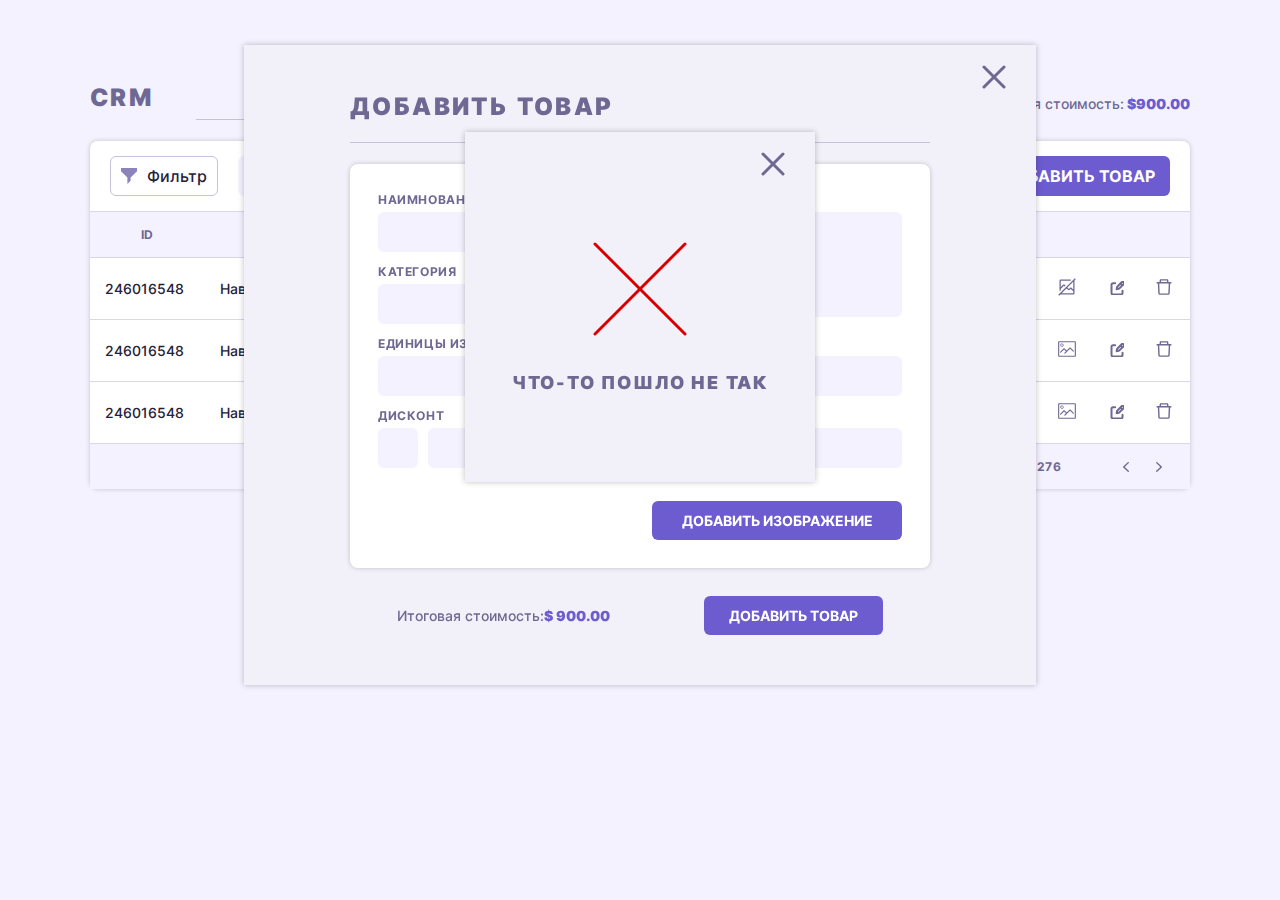
<file: index.html>
<!DOCTYPE html>
<html lang="en">

<head>
  <meta charset="UTF-8">
  <title>CRM</title>
  <link rel="stylesheet" href="css/crm.css">
  <link rel="stylesheet" href="css/style.css">
</head>

<body>
  <div class="content">
    <div class="crm__header">
      <h2>CRM</h2>
      <div class="total_price">
        <p>Итоговая стоимость:</p> <span>&nbsp;$900.00</span>
      </div>
    </div>
    <div class="modal__win-line"></div>
    <div class="crm__win">
      <div class="crm__comand">
        <div class="crm__comand-share">
          <button>
            <svg width="20" height="20" viewBox="0 0 20 20" fill="none" xmlns="http://www.w3.org/2000/svg">
              <path d="M12 12L20 4V0H0V4L8 12V20L12 16V12Z" fill="#8B83BA" />
            </svg>
            Фильтр
          </button>
          <div class="search">
            <svg width="20" height="20" viewBox="0 0 20 20" fill="none" xmlns="http://www.w3.org/2000/svg">
              <path
                d="M13.4097 14.8822C11.7399 16.1799 9.63851 16.7922 7.53338 16.5942C5.42824 16.3963 3.47766 15.403 2.07881 13.8166C0.679961 12.2303 -0.0619809 10.1701 0.00405863 8.05565C0.0700982 5.94118 0.939153 3.9314 2.43427 2.43552C3.92939 0.939633 5.93814 0.0701341 8.05152 0.00406071C10.1649 -0.0620127 12.224 0.680308 13.8096 2.07987C15.3951 3.47944 16.3879 5.43102 16.5857 7.53723C16.7836 9.64345 16.1717 11.7459 14.8745 13.4166L19.6936 18.2201C20.1016 18.6267 20.1022 19.2872 19.695 19.6946C19.2878 20.1021 18.6273 20.1017 18.2204 19.6939L13.4201 14.8822H13.4097ZM8.31916 14.5495C9.13773 14.5495 9.94829 14.3882 10.7045 14.0748C11.4608 13.7614 12.148 13.302 12.7268 12.7229C13.3056 12.1438 13.7647 11.4563 14.078 10.6996C14.3913 9.94298 14.5525 9.13201 14.5525 8.31302C14.5525 7.49403 14.3913 6.68306 14.078 5.92641C13.7647 5.16976 13.3056 4.48225 12.7268 3.90314C12.148 3.32402 11.4608 2.86465 10.7045 2.55123C9.94829 2.23782 9.13773 2.07651 8.31916 2.07651C6.66598 2.07651 5.08051 2.73356 3.91153 3.90314C2.74256 5.07271 2.08583 6.659 2.08583 8.31302C2.08583 9.96705 2.74256 11.5533 3.91153 12.7229C5.08051 13.8925 6.66598 14.5495 8.31916 14.5495Z"
                fill="#8B83BA" />
            </svg>
            <input class="info_search" type="text" name="search" placeholder="Поиск по наименованию и категории">
          </div>
        </div>
        <input class="crm__comand-btn" type="submit" value="Добавить товар">
      </div>
      <table>
        <thead>
          <tr>
            <th>ID</th>
            <th>наименование</th>
            <th>категория</th>
            <th>ед/изм</th>
            <th>количество</th>
            <th>цена</th>
            <th>итог</th>
            <th>&nbsp;</th>
            <th>&nbsp;</th>
            <th>&nbsp;</th>
          </tr>
        </thead>

        <tbody>
          <tr>
            <td>246016548</td>
            <td>Навигационная система Soundmax</td>
            <td>Техника для дома</td>
            <td class="count unit">шт</td>
            <td class="count">5</td>
            <td>$100</td>
            <td>$500</td>
            <td>
              <svg width="20" height="20" viewBox="0 0 20 20" fill="none" xmlns="http://www.w3.org/2000/svg">
                <path
                  d="M18.75 2.13375L17.8663 1.25L1.25 17.8663L2.13375 18.75L3.38375 17.5H16.25C16.5814 17.4995 16.899 17.3676 17.1333 17.1333C17.3676 16.899 17.4995 16.5814 17.5 16.25V3.38375L18.75 2.13375ZM16.25 16.25H4.63375L9.50437 11.3794L10.9913 12.8663C11.2257 13.1006 11.5435 13.2322 11.875 13.2322C12.2065 13.2322 12.5243 13.1006 12.7587 12.8663L13.75 11.875L16.25 14.3731V16.25ZM16.25 12.605L14.6337 10.9888C14.3993 10.7544 14.0815 10.6228 13.75 10.6228C13.4185 10.6228 13.1007 10.7544 12.8663 10.9888L11.875 11.98L10.3894 10.4944L16.25 4.63375V12.605Z"
                  fill="#6E6893" />
                <path
                  d="M3.75 13.75V11.875L6.875 8.75187L7.73313 9.61062L8.61812 8.72563L7.75875 7.86625C7.52434 7.63191 7.20646 7.50027 6.875 7.50027C6.54354 7.50027 6.22566 7.63191 5.99125 7.86625L3.75 10.1075V3.75H13.75V2.5H3.75C3.41858 2.50033 3.10083 2.63213 2.86648 2.86648C2.63213 3.10083 2.50033 3.41858 2.5 3.75V13.75H3.75Z"
                  fill="#6E6893" />
              </svg>
            </td>
            <td><svg width="14" height="15" viewBox="0 0 14 15" fill="none" xmlns="http://www.w3.org/2000/svg">
                <path
                  d="M10.6721 3.6456L12.2295 5.20223L10.6721 3.6456ZM11.6736 2.27426L7.46254 6.48534C7.24496 6.70262 7.09657 6.97945 7.03607 7.28093L6.64709 9.22801L8.59417 8.8383C8.89565 8.77801 9.17212 8.63021 9.38977 8.41256L13.6008 4.20149C13.7274 4.07495 13.8278 3.92472 13.8962 3.75938C13.9647 3.59404 14 3.41684 14 3.23788C14 3.05892 13.9647 2.88171 13.8962 2.71637C13.8278 2.55104 13.7274 2.40081 13.6008 2.27426C13.4743 2.14772 13.3241 2.04734 13.1587 1.97886C12.9934 1.91037 12.8162 1.87512 12.6372 1.87512C12.4583 1.87512 12.2811 1.91037 12.1157 1.97886C11.9504 2.04734 11.8002 2.14772 11.6736 2.27426V2.27426Z"
                  stroke="#6E6893" stroke-width="2" stroke-linecap="round" stroke-linejoin="round" />
                <path
                  d="M12.5295 10.6986V12.9045C12.5295 13.2945 12.3746 13.6686 12.0988 13.9444C11.823 14.2202 11.449 14.3751 11.0589 14.3751H2.9706C2.58058 14.3751 2.20652 14.2202 1.93073 13.9444C1.65494 13.6686 1.5 13.2945 1.5 12.9045V4.81618C1.5 4.42616 1.65494 4.0521 1.93073 3.77631C2.20652 3.50052 2.58058 3.34558 2.9706 3.34558H5.17651"
                  stroke="#6E6893" stroke-width="2" stroke-linecap="round" stroke-linejoin="round" />
              </svg>
            </td>
            <td>
              <svg width="16" height="16" viewBox="0 0 16 16" fill="none" xmlns="http://www.w3.org/2000/svg">
                <path
                  d="M5.03125 1.59375H4.875C4.96094 1.59375 5.03125 1.52344 5.03125 1.4375V1.59375H10.9688V1.4375C10.9688 1.52344 11.0391 1.59375 11.125 1.59375H10.9688V3H12.375V1.4375C12.375 0.748047 11.8145 0.1875 11.125 0.1875H4.875C4.18555 0.1875 3.625 0.748047 3.625 1.4375V3H5.03125V1.59375ZM14.875 3H1.125C0.779297 3 0.5 3.2793 0.5 3.625V4.25C0.5 4.33594 0.570312 4.40625 0.65625 4.40625H1.83594L2.31836 14.6211C2.34961 15.2871 2.90039 15.8125 3.56641 15.8125H12.4336C13.1016 15.8125 13.6504 15.2891 13.6816 14.6211L14.1641 4.40625H15.3438C15.4297 4.40625 15.5 4.33594 15.5 4.25V3.625C15.5 3.2793 15.2207 3 14.875 3ZM12.2832 14.4062H3.7168L3.24414 4.40625H12.7559L12.2832 14.4062Z"
                  fill="#6E6893" />
              </svg>
            </td>
          </tr>
          <tr>
            <td>246016548</td>
            <td>Навигационная система Soundmax</td>
            <td>Техника для дома</td>
            <td class="count unit">шт</td>
            <td class="count">5</td>
            <td>$100</td>
            <td>$500</td>
            <td>
              <svg width="20" height="20" viewBox="0 0 20 20" fill="none" xmlns="http://www.w3.org/2000/svg">
                <path
                  d="M17.7778 2.22223H2.22223C1.92754 2.22223 1.64493 2.33929 1.43655 2.54767C1.22818 2.75604 1.11111 3.03866 1.11111 3.33334V16.6667C1.11111 16.9614 1.22818 17.244 1.43655 17.4523C1.64493 17.6607 1.92754 17.7778 2.22223 17.7778H17.7778C18.0725 17.7778 18.3551 17.6607 18.5635 17.4523C18.7718 17.244 18.8889 16.9614 18.8889 16.6667V3.33334C18.8889 3.03866 18.7718 2.75604 18.5635 2.54767C18.3551 2.33929 18.0725 2.22223 17.7778 2.22223ZM2.22223 16.6667V3.33334H17.7778V16.6667H2.22223Z"
                  fill="#6E6893" />
                <path
                  d="M4.95555 7.77778C5.28518 7.77778 5.60741 7.68003 5.8815 7.49689C6.15558 7.31376 6.3692 7.05346 6.49535 6.74892C6.62149 6.44437 6.6545 6.10926 6.59019 5.78596C6.52588 5.46266 6.36715 5.16569 6.13406 4.9326C5.90097 4.69951 5.604 4.54078 5.2807 4.47647C4.9574 4.41216 4.62228 4.44516 4.31774 4.57131C4.0132 4.69746 3.7529 4.91108 3.56976 5.18516C3.38663 5.45924 3.28888 5.78147 3.28888 6.11111C3.28888 6.55314 3.46447 6.97706 3.77703 7.28962C4.0896 7.60218 4.51352 7.77778 4.95555 7.77778ZM4.95555 5.22222C5.13158 5.22112 5.30399 5.27232 5.45089 5.36932C5.5978 5.46632 5.71259 5.60476 5.78072 5.76708C5.84885 5.9294 5.86725 6.1083 5.83358 6.28109C5.79992 6.45389 5.7157 6.61279 5.59161 6.73766C5.46752 6.86253 5.30915 6.94774 5.13657 6.98249C4.96399 7.01724 4.78498 6.99997 4.62223 6.93285C4.45949 6.86574 4.32033 6.75182 4.22241 6.60552C4.12449 6.45923 4.07222 6.28715 4.07221 6.11111C4.07367 5.87729 4.1672 5.65345 4.33255 5.48811C4.49789 5.32277 4.72172 5.22923 4.95555 5.22778V5.22222Z"
                  fill="#6E6893" />
                <path
                  d="M12.6555 8.53889L9.65555 11.5389L7.43332 9.31666C7.32923 9.21319 7.18843 9.15511 7.04166 9.15511C6.89489 9.15511 6.75408 9.21319 6.64999 9.31666L3.28888 12.7222V14.2944L7.0611 10.5222L8.88888 12.3222L6.80555 14.4056H8.33332L13.0278 9.71111L16.6667 13.3333V11.7667L13.4389 8.53889C13.3348 8.43541 13.194 8.37733 13.0472 8.37733C12.9004 8.37733 12.7596 8.43541 12.6555 8.53889Z"
                  fill="#6E6893" />
              </svg>
            </td>
            <td>
              <svg width="14" height="15" viewBox="0 0 14 15" fill="none" xmlns="http://www.w3.org/2000/svg">
                <path
                  d="M10.6721 3.6456L12.2295 5.20223L10.6721 3.6456ZM11.6736 2.27426L7.46254 6.48534C7.24496 6.70262 7.09657 6.97945 7.03607 7.28093L6.64709 9.22801L8.59417 8.8383C8.89565 8.77801 9.17212 8.63021 9.38977 8.41256L13.6008 4.20149C13.7274 4.07495 13.8278 3.92472 13.8962 3.75938C13.9647 3.59404 14 3.41684 14 3.23788C14 3.05892 13.9647 2.88171 13.8962 2.71637C13.8278 2.55104 13.7274 2.40081 13.6008 2.27426C13.4743 2.14772 13.3241 2.04734 13.1587 1.97886C12.9934 1.91037 12.8162 1.87512 12.6372 1.87512C12.4583 1.87512 12.2811 1.91037 12.1157 1.97886C11.9504 2.04734 11.8002 2.14772 11.6736 2.27426V2.27426Z"
                  stroke="#6E6893" stroke-width="2" stroke-linecap="round" stroke-linejoin="round" />
                <path
                  d="M12.5295 10.6986V12.9045C12.5295 13.2945 12.3746 13.6686 12.0988 13.9444C11.823 14.2202 11.449 14.3751 11.0589 14.3751H2.9706C2.58058 14.3751 2.20652 14.2202 1.93073 13.9444C1.65494 13.6686 1.5 13.2945 1.5 12.9045V4.81618C1.5 4.42616 1.65494 4.0521 1.93073 3.77631C2.20652 3.50052 2.58058 3.34558 2.9706 3.34558H5.17651"
                  stroke="#6E6893" stroke-width="2" stroke-linecap="round" stroke-linejoin="round" />
              </svg>
            </td>
            <td>
              <svg width="16" height="16" viewBox="0 0 16 16" fill="none" xmlns="http://www.w3.org/2000/svg">
                <path
                  d="M5.03125 1.59375H4.875C4.96094 1.59375 5.03125 1.52344 5.03125 1.4375V1.59375H10.9688V1.4375C10.9688 1.52344 11.0391 1.59375 11.125 1.59375H10.9688V3H12.375V1.4375C12.375 0.748047 11.8145 0.1875 11.125 0.1875H4.875C4.18555 0.1875 3.625 0.748047 3.625 1.4375V3H5.03125V1.59375ZM14.875 3H1.125C0.779297 3 0.5 3.2793 0.5 3.625V4.25C0.5 4.33594 0.570312 4.40625 0.65625 4.40625H1.83594L2.31836 14.6211C2.34961 15.2871 2.90039 15.8125 3.56641 15.8125H12.4336C13.1016 15.8125 13.6504 15.2891 13.6816 14.6211L14.1641 4.40625H15.3438C15.4297 4.40625 15.5 4.33594 15.5 4.25V3.625C15.5 3.2793 15.2207 3 14.875 3ZM12.2832 14.4062H3.7168L3.24414 4.40625H12.7559L12.2832 14.4062Z"
                  fill="#6E6893" />
              </svg>
            </td>
          </tr>
          <tr>
            <td>246016548</td>
            <td>Навигационная система Soundmax</td>
            <td>Техника для дома</td>
            <td class="count unit">шт</td>
            <td class="count">5</td>
            <td>$100</td>
            <td>$500</td>
            <td>
              <svg width="20" height="20" viewBox="0 0 20 20" fill="none" xmlns="http://www.w3.org/2000/svg">
                <path
                  d="M17.7778 2.22223H2.22223C1.92754 2.22223 1.64493 2.33929 1.43655 2.54767C1.22818 2.75604 1.11111 3.03866 1.11111 3.33334V16.6667C1.11111 16.9614 1.22818 17.244 1.43655 17.4523C1.64493 17.6607 1.92754 17.7778 2.22223 17.7778H17.7778C18.0725 17.7778 18.3551 17.6607 18.5635 17.4523C18.7718 17.244 18.8889 16.9614 18.8889 16.6667V3.33334C18.8889 3.03866 18.7718 2.75604 18.5635 2.54767C18.3551 2.33929 18.0725 2.22223 17.7778 2.22223ZM2.22223 16.6667V3.33334H17.7778V16.6667H2.22223Z"
                  fill="#6E6893" />
                <path
                  d="M4.95555 7.77778C5.28518 7.77778 5.60741 7.68003 5.8815 7.49689C6.15558 7.31376 6.3692 7.05346 6.49535 6.74892C6.62149 6.44437 6.6545 6.10926 6.59019 5.78596C6.52588 5.46266 6.36715 5.16569 6.13406 4.9326C5.90097 4.69951 5.604 4.54078 5.2807 4.47647C4.9574 4.41216 4.62228 4.44516 4.31774 4.57131C4.0132 4.69746 3.7529 4.91108 3.56976 5.18516C3.38663 5.45924 3.28888 5.78147 3.28888 6.11111C3.28888 6.55314 3.46447 6.97706 3.77703 7.28962C4.0896 7.60218 4.51352 7.77778 4.95555 7.77778ZM4.95555 5.22222C5.13158 5.22112 5.30399 5.27232 5.45089 5.36932C5.5978 5.46632 5.71259 5.60476 5.78072 5.76708C5.84885 5.9294 5.86725 6.1083 5.83358 6.28109C5.79992 6.45389 5.7157 6.61279 5.59161 6.73766C5.46752 6.86253 5.30915 6.94774 5.13657 6.98249C4.96399 7.01724 4.78498 6.99997 4.62223 6.93285C4.45949 6.86574 4.32033 6.75182 4.22241 6.60552C4.12449 6.45923 4.07222 6.28715 4.07221 6.11111C4.07367 5.87729 4.1672 5.65345 4.33255 5.48811C4.49789 5.32277 4.72172 5.22923 4.95555 5.22778V5.22222Z"
                  fill="#6E6893" />
                <path
                  d="M12.6555 8.53889L9.65555 11.5389L7.43332 9.31666C7.32923 9.21319 7.18843 9.15511 7.04166 9.15511C6.89489 9.15511 6.75408 9.21319 6.64999 9.31666L3.28888 12.7222V14.2944L7.0611 10.5222L8.88888 12.3222L6.80555 14.4056H8.33332L13.0278 9.71111L16.6667 13.3333V11.7667L13.4389 8.53889C13.3348 8.43541 13.194 8.37733 13.0472 8.37733C12.9004 8.37733 12.7596 8.43541 12.6555 8.53889Z"
                  fill="#6E6893" />
              </svg>
            </td>
            <td>
              <svg width="14" height="15" viewBox="0 0 14 15" fill="none" xmlns="http://www.w3.org/2000/svg">
                <path
                  d="M10.6721 3.6456L12.2295 5.20223L10.6721 3.6456ZM11.6736 2.27426L7.46254 6.48534C7.24496 6.70262 7.09657 6.97945 7.03607 7.28093L6.64709 9.22801L8.59417 8.8383C8.89565 8.77801 9.17212 8.63021 9.38977 8.41256L13.6008 4.20149C13.7274 4.07495 13.8278 3.92472 13.8962 3.75938C13.9647 3.59404 14 3.41684 14 3.23788C14 3.05892 13.9647 2.88171 13.8962 2.71637C13.8278 2.55104 13.7274 2.40081 13.6008 2.27426C13.4743 2.14772 13.3241 2.04734 13.1587 1.97886C12.9934 1.91037 12.8162 1.87512 12.6372 1.87512C12.4583 1.87512 12.2811 1.91037 12.1157 1.97886C11.9504 2.04734 11.8002 2.14772 11.6736 2.27426V2.27426Z"
                  stroke="#6E6893" stroke-width="2" stroke-linecap="round" stroke-linejoin="round" />
                <path
                  d="M12.5295 10.6986V12.9045C12.5295 13.2945 12.3746 13.6686 12.0988 13.9444C11.823 14.2202 11.449 14.3751 11.0589 14.3751H2.9706C2.58058 14.3751 2.20652 14.2202 1.93073 13.9444C1.65494 13.6686 1.5 13.2945 1.5 12.9045V4.81618C1.5 4.42616 1.65494 4.0521 1.93073 3.77631C2.20652 3.50052 2.58058 3.34558 2.9706 3.34558H5.17651"
                  stroke="#6E6893" stroke-width="2" stroke-linecap="round" stroke-linejoin="round" />
              </svg>
            </td>
            <td>
              <svg width="16" height="16" viewBox="0 0 16 16" fill="none" xmlns="http://www.w3.org/2000/svg">
                <path
                  d="M5.03125 1.59375H4.875C4.96094 1.59375 5.03125 1.52344 5.03125 1.4375V1.59375H10.9688V1.4375C10.9688 1.52344 11.0391 1.59375 11.125 1.59375H10.9688V3H12.375V1.4375C12.375 0.748047 11.8145 0.1875 11.125 0.1875H4.875C4.18555 0.1875 3.625 0.748047 3.625 1.4375V3H5.03125V1.59375ZM14.875 3H1.125C0.779297 3 0.5 3.2793 0.5 3.625V4.25C0.5 4.33594 0.570312 4.40625 0.65625 4.40625H1.83594L2.31836 14.6211C2.34961 15.2871 2.90039 15.8125 3.56641 15.8125H12.4336C13.1016 15.8125 13.6504 15.2891 13.6816 14.6211L14.1641 4.40625H15.3438C15.4297 4.40625 15.5 4.33594 15.5 4.25V3.625C15.5 3.2793 15.2207 3 14.875 3ZM12.2832 14.4062H3.7168L3.24414 4.40625H12.7559L12.2832 14.4062Z"
                  fill="#6E6893" />
              </svg>
            </td>
          </tr>
        </tbody>
        <tfoot>
          <tr>
            <td colspan="4">&nbsp;</td>
            <td colspan="2">Показывать на странице: 10</td>
            <td colspan="2">1-10 of 276</td>
            <td colspan="3">
              <div class="arrow">
                <svg width="6" height="10" viewBox="0 0 6 10" fill="none" xmlns="http://www.w3.org/2000/svg">
                  <path
                    d="M5.79971 1.10636C6.42812 0.51287 5.43313 -0.426818 4.80472 0.216126L0.196378 4.51891C-0.0654595 4.7662 -0.0654595 5.21131 0.196378 5.4586L4.80472 9.81084C5.43313 10.4043 6.42812 9.46464 5.79971 8.87115L1.71504 5.01348L5.79971 1.10636Z"
                    fill="#6E6893" />
                </svg>
                <svg width="6" height="10" viewBox="0 0 6 10" fill="none" xmlns="http://www.w3.org/2000/svg">
                  <path
                    d="M0.200293 1.10636C-0.428118 0.51287 0.566865 -0.426818 1.19528 0.216126L5.80362 4.51891C6.06546 4.7662 6.06546 5.21131 5.80362 5.4586L1.19528 9.81084C0.566865 10.4043 -0.428118 9.46464 0.200293 8.87115L4.28496 5.01348L0.200293 1.10636Z"
                    fill="#6E6893" />
                </svg>
              </div>
            </td>
          </tr>
        </tfoot>

      </table>
    </div>

  </div>
  <div class="modal__win">
    <div class="modal__win-close">
      <svg width="24" height="24" viewBox="0 0 24 24" fill="none" xmlns="http://www.w3.org/2000/svg">
        <path d="M2 2L22 22" stroke="#6E6893" stroke-width="3" stroke-linecap="round" />
        <path d="M2 22L22 2" stroke="#6E6893" stroke-width="3" stroke-linecap="round" />
      </svg>
    </div>
    <div class="header__win">
      <h2 class="add__product">Добавить ТОВАР</h2>
      <h2 class="edit__product">Изменить ТОВАР</h2>
      <div class="edit__info">
        <p class="product__id">id: 201910241</p>
        <img src="img/edit.svg" alt="редактирование">
      </div>
    </div>
    <div class="modal__win-line"></div>
    <form action="">
      <div class="modal__win-form">
        <div class="form__input nameProduct">
          <label for="nameProduct">Наимнование</label>
          <input type="text" id="nameProduct" name="nameProduct">
        </div>
        <div class="form__input categoryProduct">
          <label for="categoryProduct">Категория</label>
          <input type="text" id="categoryProduct" name="categoryProduct">
        </div>
        <div class="form__input units">
          <label for="units">единицы измерения</label>
          <input type="text" id="units" name="units">
        </div>
        <div class="form__input discont">
          <label for="discont">Дисконт</label>
          <div>
            <input type="checkbox" name="discont" id="discont">
            <input type="text" id="discont" name="discont">
          </div>

        </div>
        <div class="form__input description">

          <label for="description">Описание</label>
          <textarea name="description" id="description" cols="23" rows="10"></textarea>

        </div>
        <div class="form__input count">
          <label for="count">количество</label>
          <input type="text" id="count" name="count">
        </div>
        <div class="form__input price">
          <label for="price">Цена</label>
          <input type="text" id="price" name="price">
        </div>
        <div class="form__input error">
          <p>Изображение не должно превышать размер 1 Мб</p>
        </div>
        <input type="button" value="Добавить изображение">
        <img class="product__img" src="img/product/1.jpg" alt="товар">
      </div>

      <div class="summ__price">
        <div>
          <p class="summ__price-text"> Итоговая стоимость: </p>
          <p class="summ__price-value">$ 900.00</p>
        </div>

        <input type="submit" value="Добавить товар">
      </div>

    </form>

  </div>
  <div class="win__error">
    <div class="modal__win-close ">
      <svg width="24" height="24" viewBox="0 0 24 24" fill="none" xmlns="http://www.w3.org/2000/svg">
        <path d="M2 2L22 22" stroke="#6E6893" stroke-width="3" stroke-linecap="round" />
        <path d="M2 22L22 2" stroke="#6E6893" stroke-width="3" stroke-linecap="round" />
      </svg>
    </div>
    <img class="error__img" src="img/error.svg" alt="ошибка">
    <div class="error__maessage">Что-то пошло не так</div>
  </div>
</body>

</html>
</file>
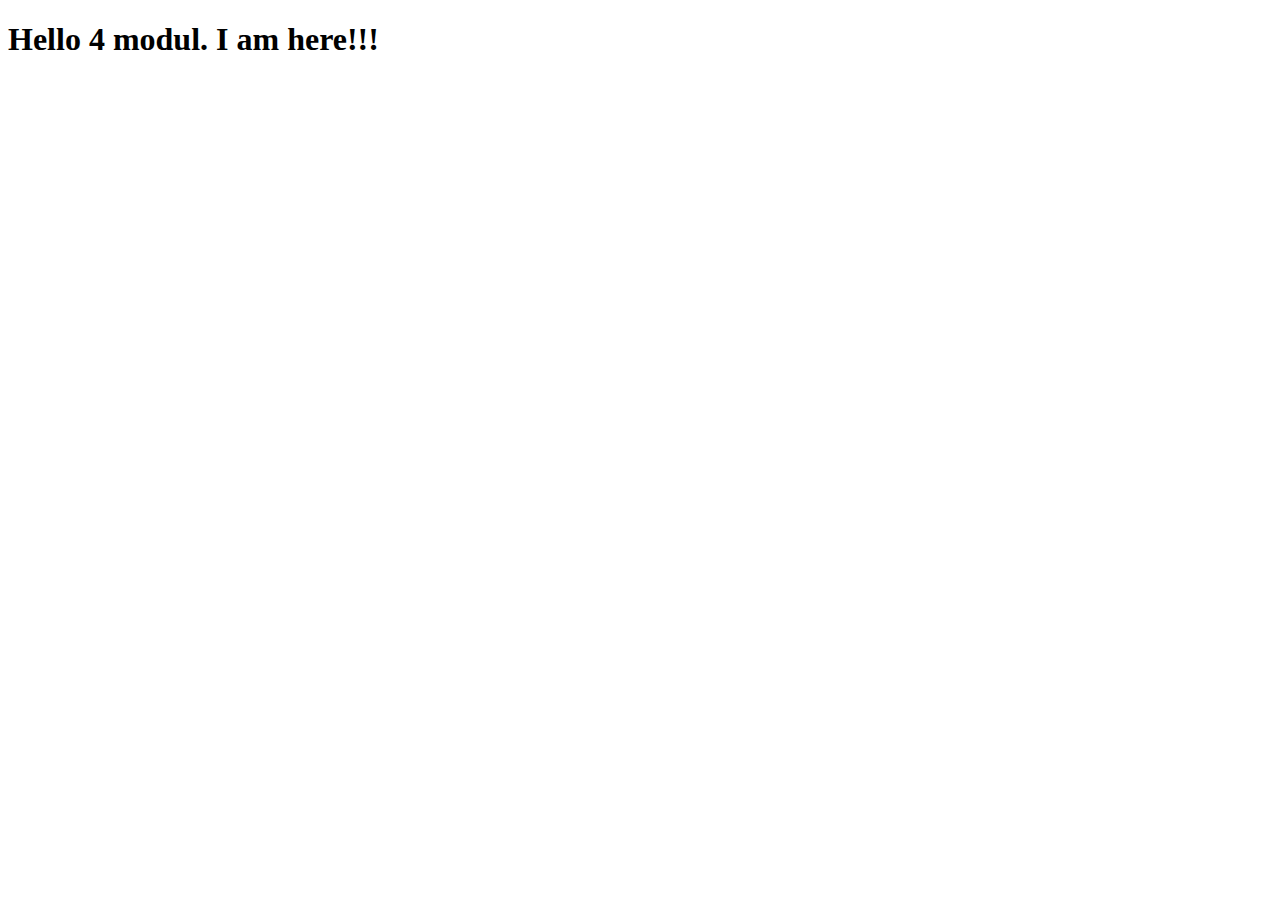
<file: index_test.html>
<!DOCTYPE html>
<html lang="en">

<head>
    <meta charset="UTF-8">
    <meta http-equiv="X-UA-Compatible" content="IE=edge">
    <meta name="viewport" content="width=device-width, initial-scale=1.0">
    <!-- <script defer src="js/test.js"></script> -->
    <!-- <script defer src="js/script.js"></script> -->
    <!-- <script defer src="js/einstein.js"></script> -->
    <script defer src="js/tasks.js"></script>
    <title>Document</title>
</head>

<body>
    <h1>Hello 4 modul. I am here!!!</h1>
</body>

</html>
</file>
<file: css/crm.css>
@import url(normalize.css);

@font-face {
  font-family: 'Inter';
  font-weight: 700;
  src: url("../fonts/Inter-Black.ttf");
}

@font-face {
  font-family: 'Inter';
  font-weight: 600;
  src: url("../fonts/Inter-Bold.ttf");
}
@font-face {
  font-family: 'Inter';
  font-weight: 500;
  src: url("../fonts/Inter-Medium.ttf");
}
body{
  background: #F4F2FF;
}
table{
  width: 100%;
  border: 0;
  border-collapse: collapse;
}
th{
  border-top: 1px solid #D9D5EC;
  background: #F4F2FF;
  padding: 15px;
  font-weight: 600;
  font-size: 12px;
  line-height: 15px;
  letter-spacing: 0.05em;
  text-transform: uppercase;
  color: #6E6893;
}
td{
  color: #25213B;
  border-top: 1px solid #D9D5EC;
  padding: 19px 15px;
}
*{  margin: 0;
  padding: 0;
  font-family: 'Inter';
  font-weight: 500;
  font-size: 14px;
  line-height: 17px;
  color: #6E6893;
  box-sizing:border-box;
}
.content{
  margin: 0 auto;
  width: 1100px;
}
.crm__win{
  width: 1100px;
  height: 100%;
}
.crm__header{
  margin: 0 auto;
  display: flex;
  justify-content: space-between;
  padding-top: 83px;
  align-items: flex-end;
  margin-bottom: 7px;
}
.total_price{
  display: flex;

}
.total_price p{
  font-weight: 500;
  font-size: 14px;
  line-height: 17px;
  color: #6E6893;
}
.total_price span{
  font-weight: 700;
  color: #6D5BD0;
}
.modal__win-line{
  width: 100%;
  height: 1px;
  background: #C6C2DE;
  margin-bottom: 20px;
}
.crm__header h2{
  font-weight: 700;
  font-size: 24px;
  line-height: 29px;
  letter-spacing: 0.1em;
  text-transform: uppercase;
}
.crm__win{
  background: #FFFFFF;
  box-shadow: 0px 0px 5px rgba(0, 0, 0, 0.2);
  border-radius: 8px;
  height: 100%;
}

.crm__comand{
  display: flex;
  justify-content: space-between;
  gap: 20px;
  padding: 15px 20px;
}
.crm__comand-share{
  display: flex;
  gap: 20px;
}
.crm__comand-share button{
  display: flex;
  align-items: center;
  padding: 10px;
  gap: 10px;
  font-weight: 400;
  font-size: 16px;
  line-height: 19px;
  color: #25213B;
  width: 108px;
  height: 40px;
  left: 120px;
  top: 151px;
  background: #FFFFFF;
  border: 1px solid #C6C2DE;
  border-radius: 6px;
}
.search{
  display: flex;
  padding: 10px;
  gap: 10px;
  align-items: center;
  width: 392px;
  height: 40px;
  background: #F4F2FF;
  border-radius: 6px;
}
.info_search{
  width: 80%;
  border: none;
  outline: none;
  background:transparent;
}
.info_search::placeholder{
  font-weight: 400;
  font-size: 12px;
  line-height: 15px;
  color: #6E6893;
}
.crm__comand-btn{
  background: #6D5BD0;
  border-radius: 6px;
  padding: 10px 15px;
  font-weight: 600;
  font-size: 16px;
  line-height: 19px;
  text-transform: uppercase;
  color: #FFFFFF;
  border: 0;
}
/*table*/
.count{
  text-align: center;
}
.unit{
  color: #6E6893;
}
tfoot{
  background: #F4F2FF;
}
tfoot td{
  padding: 15px;
  font-weight: 600;
  font-size: 12px;
  line-height: 15px;
  letter-spacing: 0.05em;
  color: #6E6893;
}

.arrow{
  display: flex;
  justify-content: space-around;
}
</file>
<file: css/style.css>
@import url(normalize.css);

@font-face {
    font-family: 'Inter';
    font-weight: 700;
    src: url("../fonts/Inter-Black.ttf");
}

@font-face {
    font-family: 'Inter';
    font-weight: 600;
    src: url("../fonts/Inter-Bold.ttf");
}
@font-face {
    font-family: 'Inter';
    font-weight: 500;
    src: url("../fonts/Inter-Medium.ttf");
}

*{  margin: 0;
    padding: 0;
    font-family: 'Inter';
    font-weight: 500;
    font-size: 14px;
    line-height: 17px;
    color: #6E6893;
    box-sizing:border-box;
}

h2{
    font-weight: 700;
    font-size: 24px;
    line-height: 29px;
    text-transform: uppercase;
    letter-spacing: 0.1em;
}

form{
    margin: 0 auto;
    text-align: center;
}

textarea{
    width: 250px;
    height: 112px;
    outline: 0;
    border: 0;
    background: #F4F2FF;
    border-radius: 6px;
    resize: none;

}
.modal__win{
    margin: 0 auto;
    position: fixed;
    width: 792px;
    top: 5%;
    left: calc(50% - 396px);
    background: #F2F0F9;
    box-shadow: 0px 0px 6px rgba(0, 0, 0, 0.25);
    padding-bottom: 50px;
    z-index: 11;
}

.modal__win-form{
    background: #FFFFFF;
    box-shadow: 0px 0px 5px rgba(0, 0, 0, 0.2);
    border-radius: 8px;
    margin: 0 auto;
    display: grid;
    padding: 28px;
    width: 580px;
    gap: 12px 24px;
    grid-template-columns: repeat(2, 1fr);
    grid-template-rows: repeat(5, 60px);
    margin-bottom: 28px;
}

.modal__win-close{
    text-align: right;
    padding: 20px 30px 0 0 ;
}

.modal__win-line{
    width: 580px;
    height: 1px;
    background: #C6C2DE;
    margin-left: 106px;
    margin-bottom: 21px;
}

.modal__win-form label{
    font-weight: 600;
    font-size: 12px;
    line-height: 15px;
    letter-spacing: 0.05em;
    text-transform: uppercase;
}

.modal__win-form input[type="text"]{
    outline: 0;
    border: 0;
    background: #F4F2FF;
    border-radius: 6px;
    padding: 10px;
    width: 250px;
    height: 40px;
}

.form__input{
    display: flex;
    gap: 5px;
    flex-direction: column;
    align-items: flex-start;
}

.discont div{
    display: flex;
    gap: 10px;
}

.discont div input[type="text"]{
    width: 200px;

}
.description{
    grid-column: 2;
    grid-row: 1 / span 2;
    height: 125px;
}
.count{
    grid-column: 2;
    grid-row: 3;
}
.price{
    grid-column: 2;
    grid-row: 4;
}
.error{
  display: none;
  grid-column: 1;
  grid-row: 5;
  align-self: flex-end;
}
.product__img{
  display: none;
  grid-column: 1 / span 2;
  grid-row: 6;
  margin: 0 auto;
  margin-top: 30px;
}
.error p{
  font-weight: 700;
  font-size: 14px;
  line-height: 17px;
  text-align: center;
  letter-spacing: 0.1em;
  text-transform: uppercase;
  color: #D80101;
}

.modal__win-form input[type="button"]{
    background: #6D5BD0;
    border-radius: 6px;
    padding: 0;
    font-weight: 600;
    font-size: 14px;
    line-height: 17px;
    text-transform: uppercase;
    color: #FFFFFF;
    grid-row: 5;
    grid-column: 2;
    height: 39px;
    border: 0;
    outline: 0rem;
    align-self: flex-end;
}

.modal__win-form input[type="checkbox"]{
    position: relative;
    appearance: none;
    -webkit-appearance: none;
    -moz-appearance: none;
    width: 40px;
    height: 40px;
    outline: 0;
    border: 0;
    background: #F4F2FF;
    border-radius: 6px;
    cursor: pointer;
}

.modal__win-form input[type="checkbox"]:checked::after{
    content: "";
    position:absolute;
    width: 20px;
    height: 20px;
    left: 11px;
    top:10px;
    background: url("../img/mark.svg") no-repeat center;
}

.summ__price{
    width: 580px;
    margin: 0 auto;
    display: flex;
    justify-content:space-around;
    align-items: center;
}

.summ__price div{
    display: flex;
}

.summ__price input[type="submit"]{
    background: #6D5BD0;
    border-radius: 6px;
    padding: 10px 25px;
    font-weight: 600;
    font-size: 14px;
    line-height: 17px;
    text-transform: uppercase;
    color: #FFFFFF;
    height: 39px;
    border: 0;
    outline: 0rem;
    align-self: flex-end;
}
.summ__price-value{
    font-weight: 700;
    color: #6D5BD0;
}

.win__error{
  display: block;
  margin: 0 auto;
  background-color: #F2F0F9;
  position: absolute;
  width: 350px;
  height: 350px;
  left: calc(50% - 175px);
  top: 132px;
  text-align: center;
  box-shadow: 0px 0px 6px rgba(0, 0, 0, 0.25);
  z-index: 12;
}
.error__img{
  margin-bottom: 33px;
  margin-top: 63px;
  }
.error__maessage{
  font-family: 'Inter';
  font-style: normal;
  font-weight: 700;
  font-size: 18px;
  line-height: 22px;
  letter-spacing: 0.1em;
  text-transform: uppercase;
  color: #6E6893;
}
.edit__product{
  display: none;
}
.edit__info{
  display: none;
  gap: 16px;

}
.edit__info img{
  width: 12px;
}
.header__win{
  width: 580px;
  margin: 0 auto;
  display: flex;
  justify-content: space-between;
  align-items: center;
  margin-bottom: 21px;
}
.add__product, .edit__product{
text-align: left;
}
.product__id{
font-style: normal;
font-weight: 600;
font-size: 10px;
line-height: 12px;
text-transform: uppercase;
color: #C5C5C5;
}
</file>
